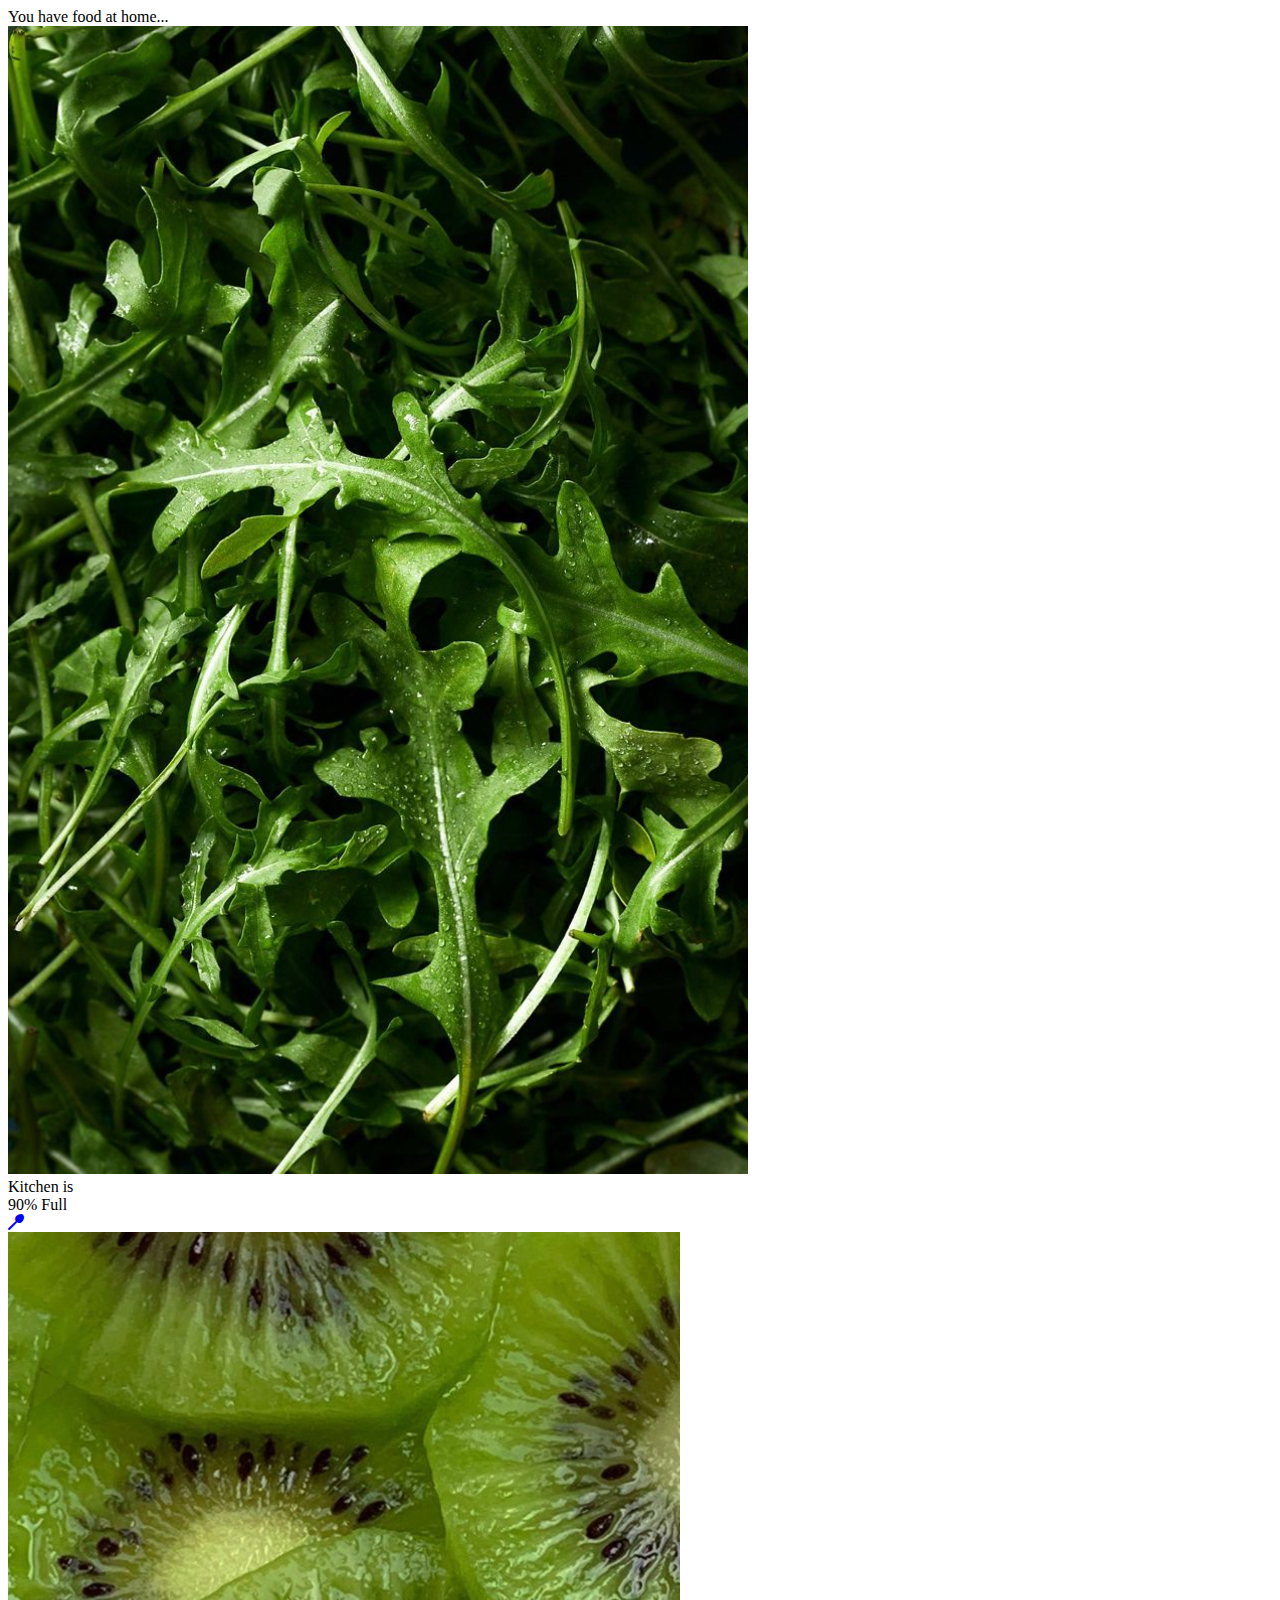
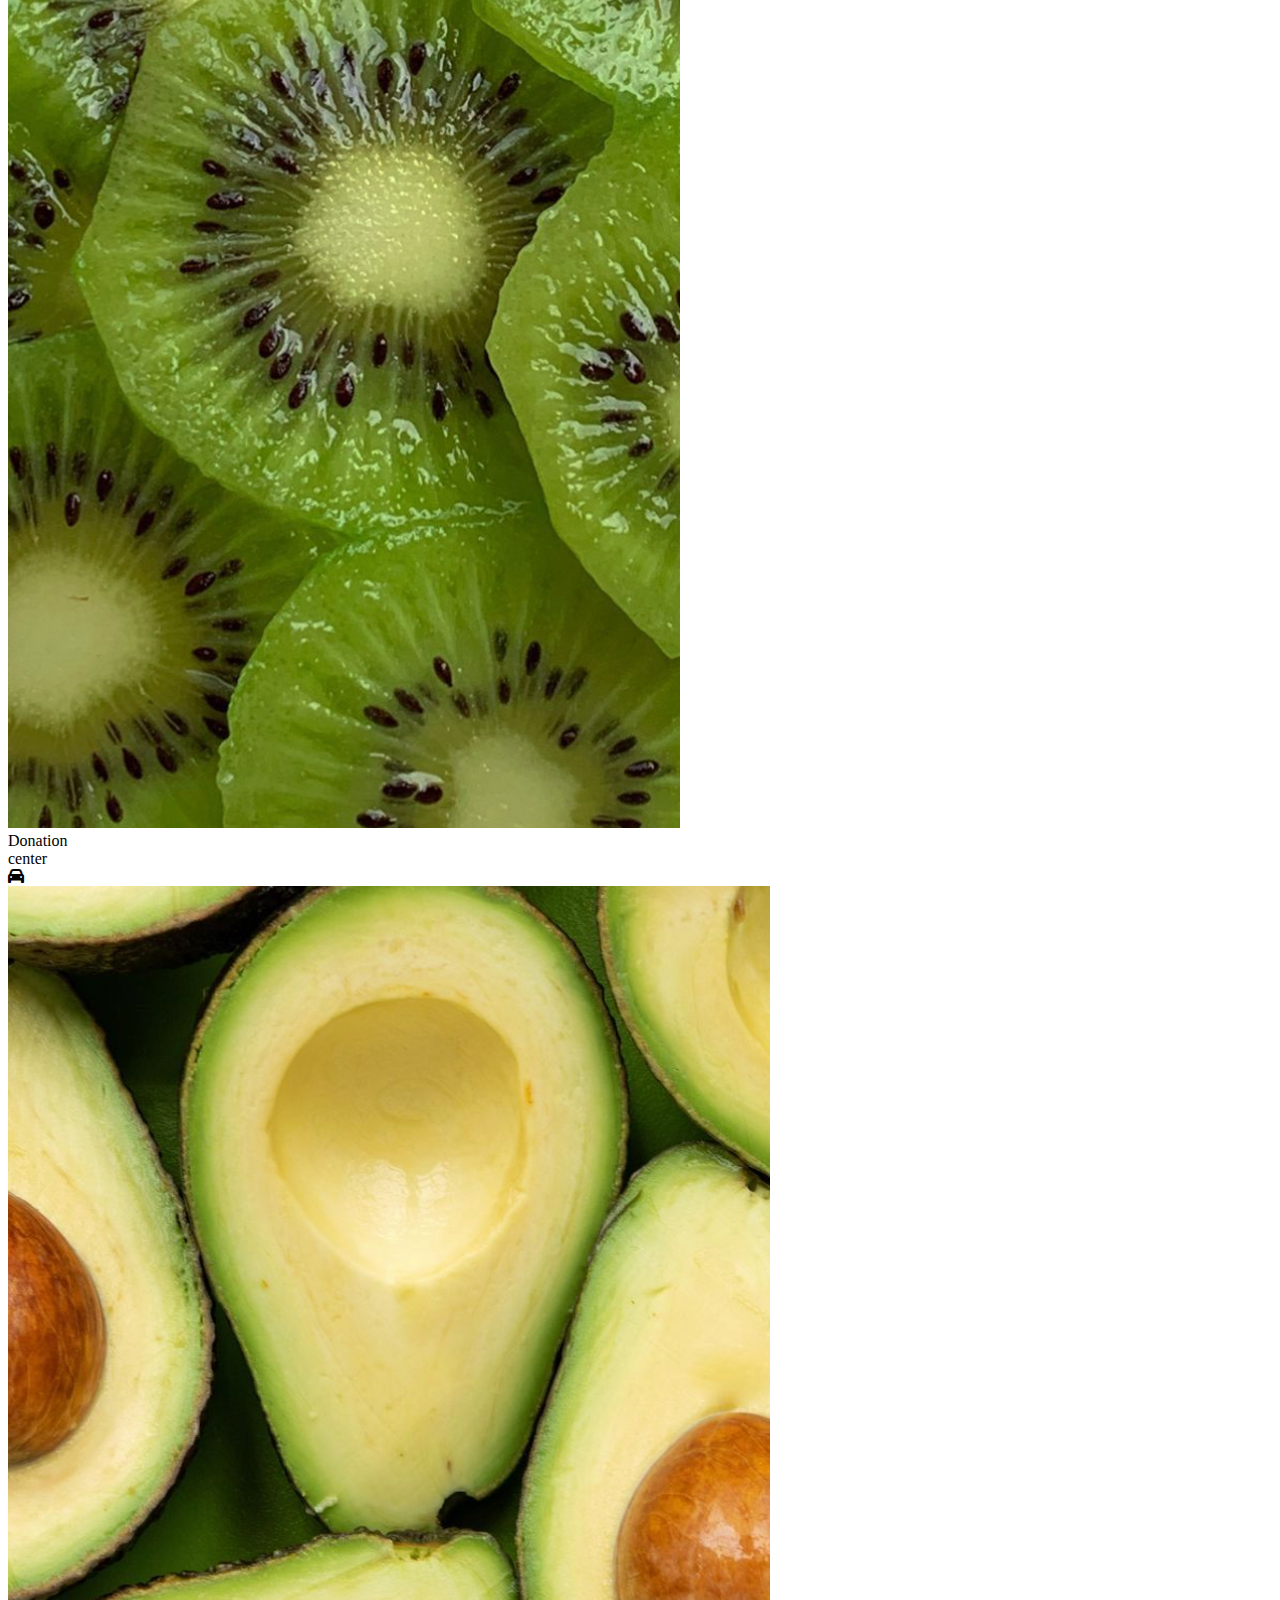
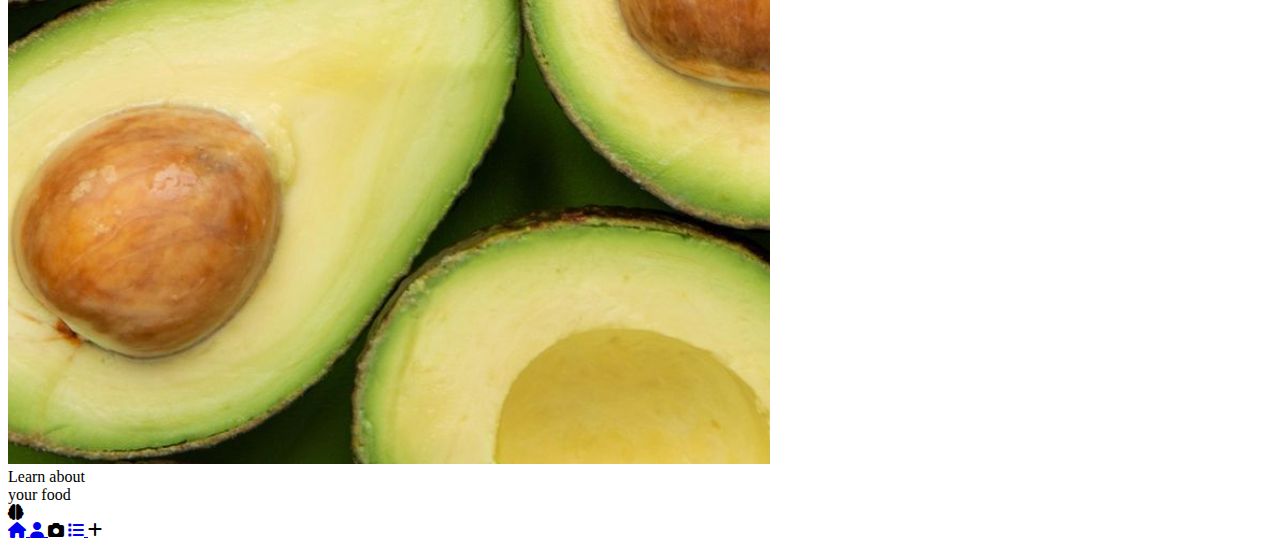
<file: index.html>
<!DOCTYPE html>
<html>
<head>
    <meta charset='utf-8'>
    <meta http-equiv='X-UA-Compatible' content='IE=edge'>
    <title>RIPE</title>

    <meta name="author" content="Jenna Viard">
    <meta name="descripition" content="this is the home page">
    <meta name="keywords" content="food, experation, waste magement, invatory mangment food donation">

    <meta name='viewport' content='width=device-width, initial-scale=1'>


    <link rel="stylesheet" href="css/style.css">
    <link rel="stylesheet" href="https://cdnjs.cloudflare.com/ajax/libs/font-awesome/6.5.0/css/all.min.css">
    <script src="js/main.js" defer></script>


</head>
<body>
    <section class="youhavefoodathome">
        <div>You have food at home...</div>
    </section>



    <section class="homeselects">
    <div class="image">
        <img src="images/homearu.png" alt="Home ARU kitchen photo">
        <div class="overlayText"> Kitchen is <br> 90% Full</div>
        <div class="cornerIcon">
            <a href="VirtualKitchen.html" target="_blank"> <i class="fa-solid fa-spoon"></i>   </a> 
            
        </div>
    </div>
    </section>

    <section class="homeselects">
    <div class="image">
        <img src="images/homekiw.png" alt="Home ARU kitchen photo">
        <div class="overlayText"> Donation<br> center </div>
        <div class="cornerIcon">
            <i class="fa-solid fa-car"></i>  
        </div>
    </div>
    </section>

    <section class="homeselects">
    <div class="image">
        <img src="images/homeavo.png" alt="Home ARU kitchen photo">
        <div class="overlayText"> Learn about <br> your food </div>
        <div class="cornerIcon">
            <i class="fa-solid fa-brain"></i>  
        </div>
    </div>
    </section>

    
  <section class="navbar">
      <div class="navbar">
      <a href="index.html" target="_blank"> <i class="fa-solid fa-house"></i> </a> 
      <a href="profile.html" target="_blank"> <i class="fa-solid fa-user"></i> </a> 
      <i class="fa-solid fa-camera"></i>
      <a href="notifications.html" target="_blank"> <i class="fa-solid fa-list"></i> </a> 
      <i class="fa-solid fa-plus"></i>
      </div>
  </section>

</body>
</html>
</file>
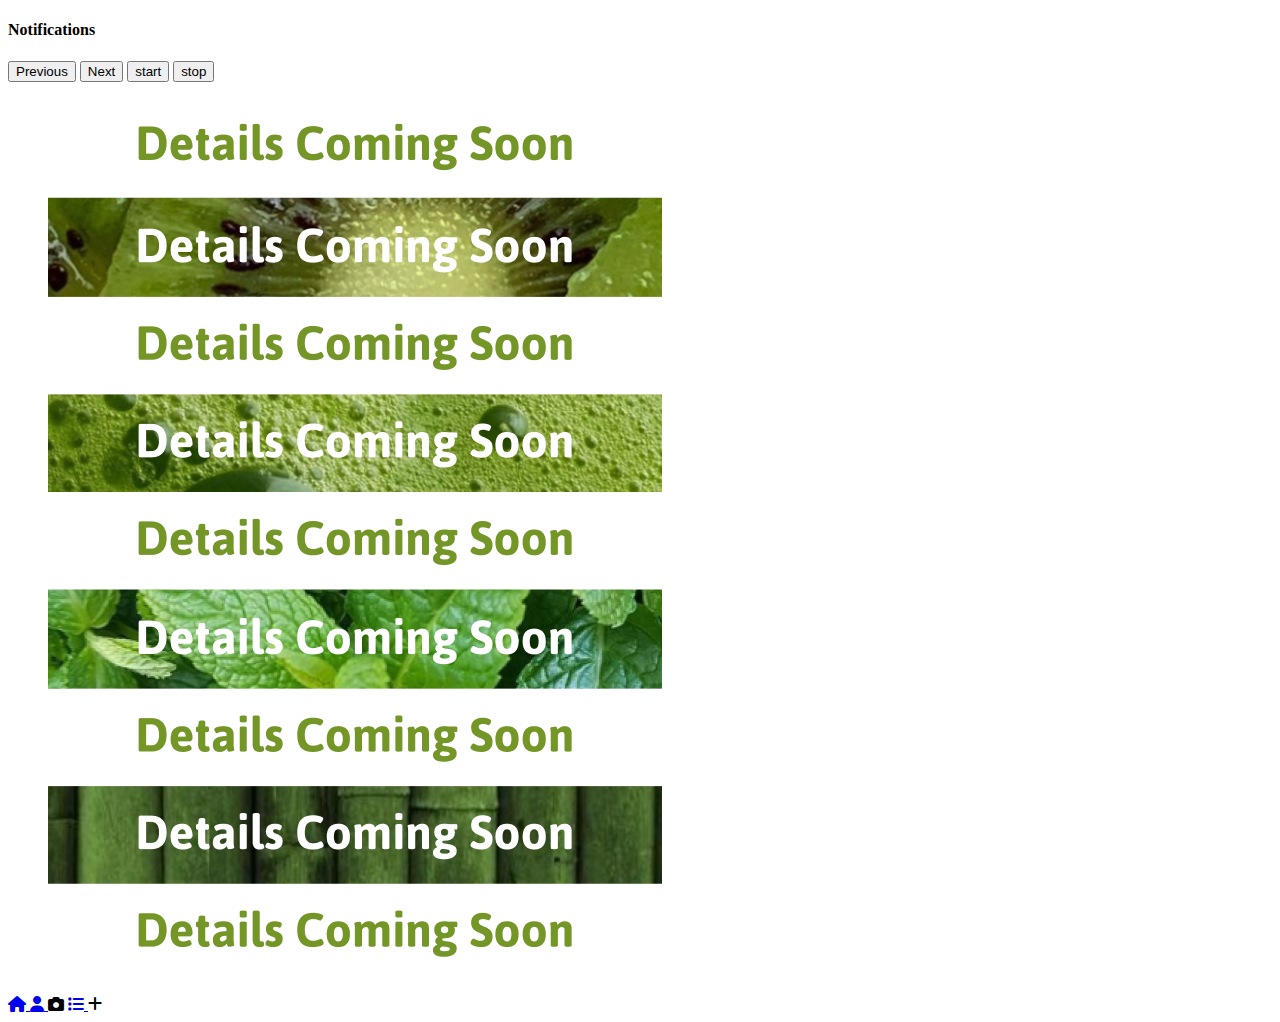
<file: notifications.html>
<!DOCTYPE html>
<html>
<head>
    <meta charset='utf-8'>
    <meta http-equiv='X-UA-Compatible' content='IE=edge'>
    <title>RIPE</title>

    <meta name="author" content="Jenna Viard">
    <meta name="descripition" content="this is the notifications page">
    <meta name="keywords" content="notifications">

    <meta name='viewport' content='width=device-width, initial-scale=1'>
    <script src="js/main.js" defer></script>


    <link rel="stylesheet" href="css/style.css">
    <link rel="stylesheet" href="https://cdnjs.cloudflare.com/ajax/libs/font-awesome/6.5.0/css/all.min.css">

</head>
<body>



    <section class="header">
        <div class="header">
             <h4> Notifications </h4>
        </div>
    </section>
        <button id="previous">Previous</button>
        <button id="next">Next</button>
        <button id="start">start</button>
        <button id="stop">stop</button>

        <figure class="imageGallery">
            <img src="images/comingsoon1.png" alt="coming soon">
        </figure>


        <figure class="imageGallery">
            <img src="images/comingsoon2.png" alt="coming soon">
        </figure>

    <section class="navbar">
      <div class="navbar">
      <a href="index.html" target="_blank"> <i class="fa-solid fa-house"></i>   </a> 
      <a href="profile.html" target="_blank"> <i class="fa-solid fa-user"></i>   </a> 
      <i class="fa-solid fa-camera"></i>
      <a href="notifications.html" target="_blank"> <i class="fa-solid fa-list"></i>   </a> 
      <i class="fa-solid fa-plus"></i>
      </div>
  </section>
</body>
</html>
</file>
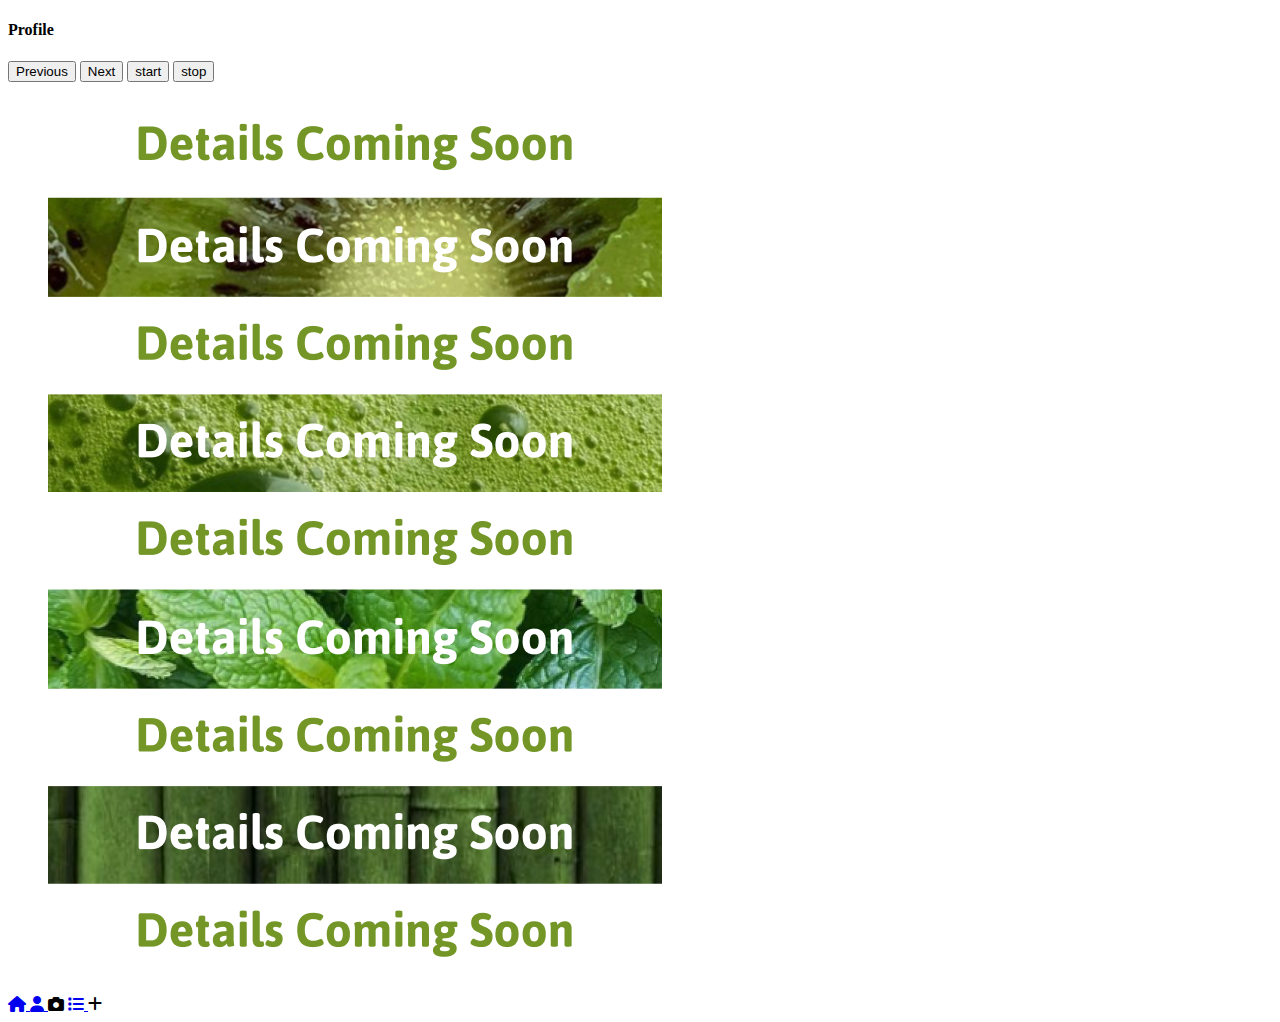
<file: profile.html>
<!DOCTYPE html>
<html>
<head>
    <meta charset='utf-8'>
    <meta http-equiv='X-UA-Compatible' content='IE=edge'>
    <title>RIPE</title>

    <meta name="author" content="Jenna Viard">
    <meta name="descripition" content="this is the profile page">
    <meta name="keywords" content="profile, sstumization, account">

    <meta name='viewport' content='width=device-width, initial-scale=1'>
    <script src='js/main.js' defer></script>


    <link rel="stylesheet" href="css/style.css">
    <link rel="stylesheet" href="https://cdnjs.cloudflare.com/ajax/libs/font-awesome/6.5.0/css/all.min.css">

</head>
<body>

    <section class="header">
        <div class="header">
             <h4> Profile </h4>
        </div>
    </section>

        <button id="previous">Previous</button>
        <button id="next">Next</button>
        <button id="start">start</button>
        <button id="stop">stop</button>

        <figure class="imageGallery">
            <img src="images/comingsoon1.png" alt="coming soon">
        </figure>


        <figure class="imageGallery">
            <img src="images/comingsoon2.png" alt="coming soon">
        </figure>

  <section class="navbar">
      <div class="navbar">
      <a href="index.html" target="_blank"> <i class="fa-solid fa-house"></i> </a> 
      <a href="profile.html" target="_blank"> <i class="fa-solid fa-user"></i> </a> 
      <i class="fa-solid fa-camera"></i>
      <a href="notifications.html" target="_blank"> <i class="fa-solid fa-list"></i> </a> 
      <i class="fa-solid fa-plus"></i>
      </div>
  </section>
</body>
</html>
</file>
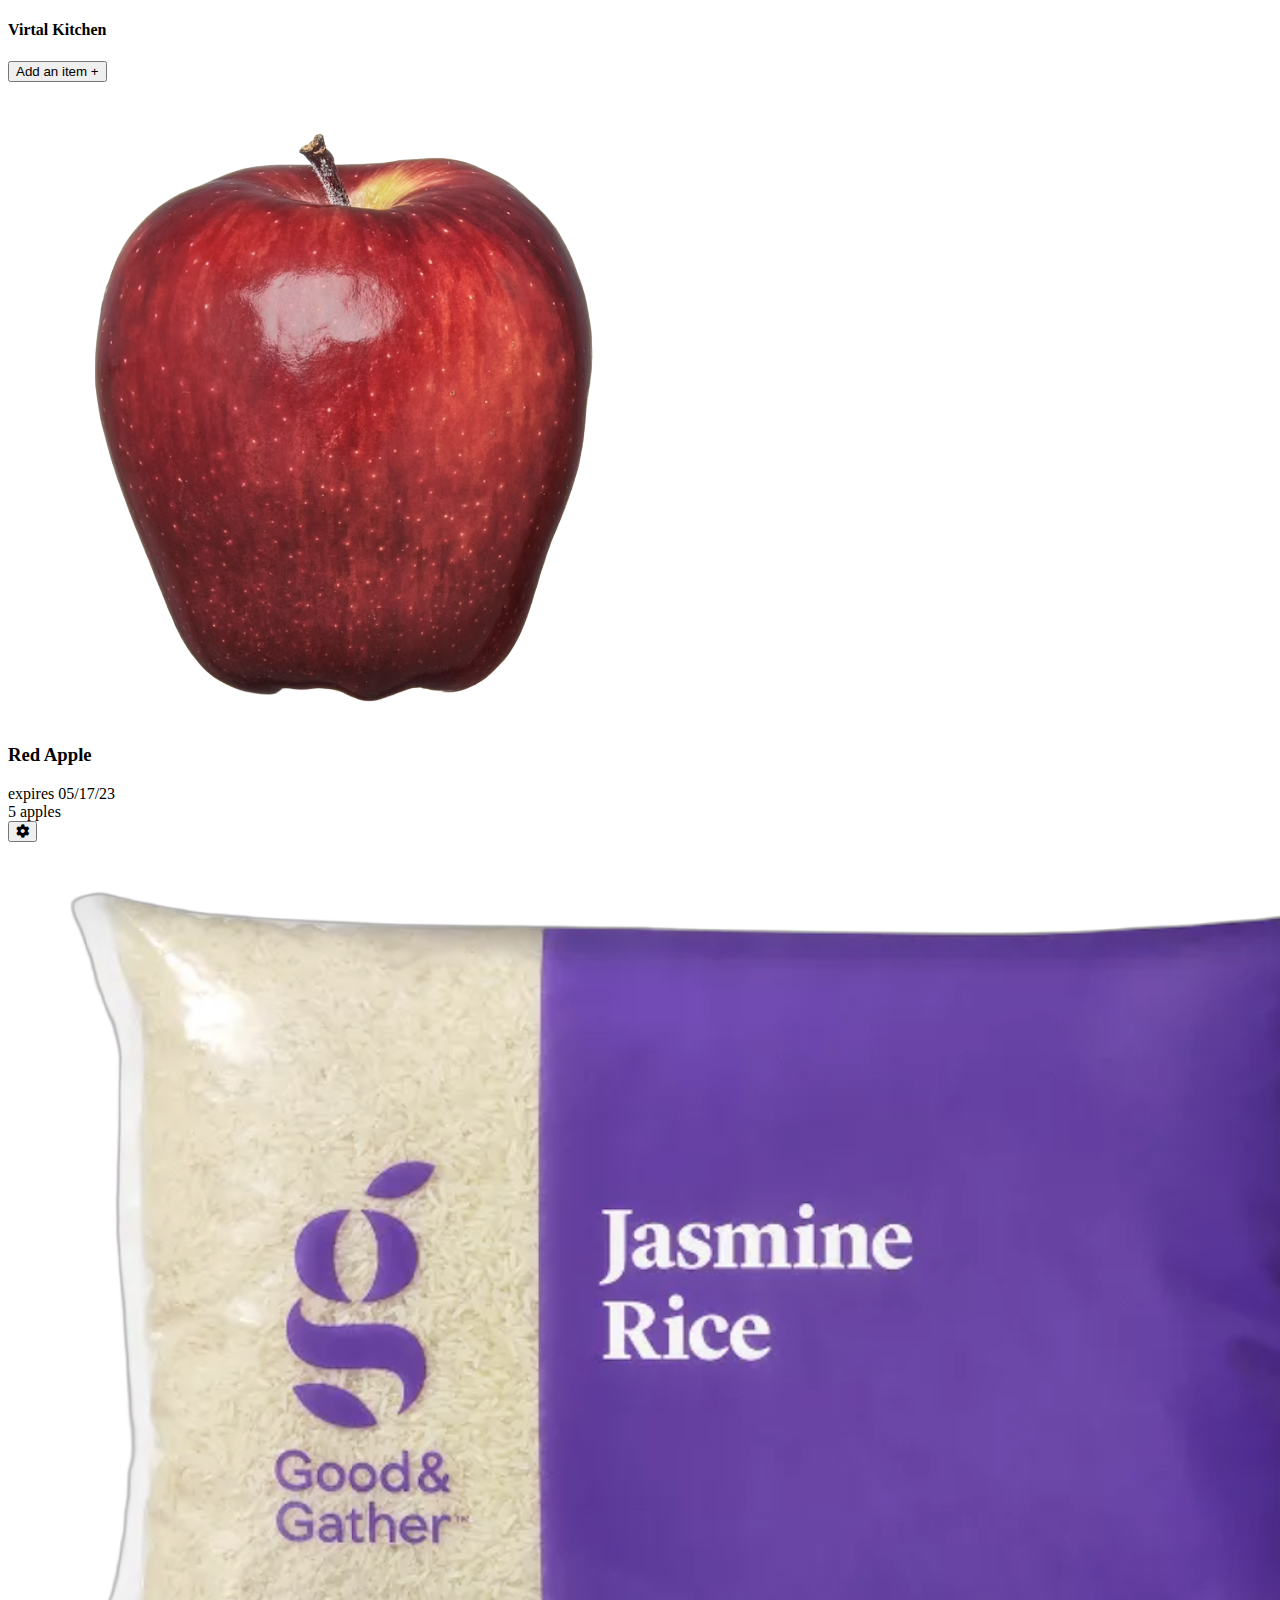
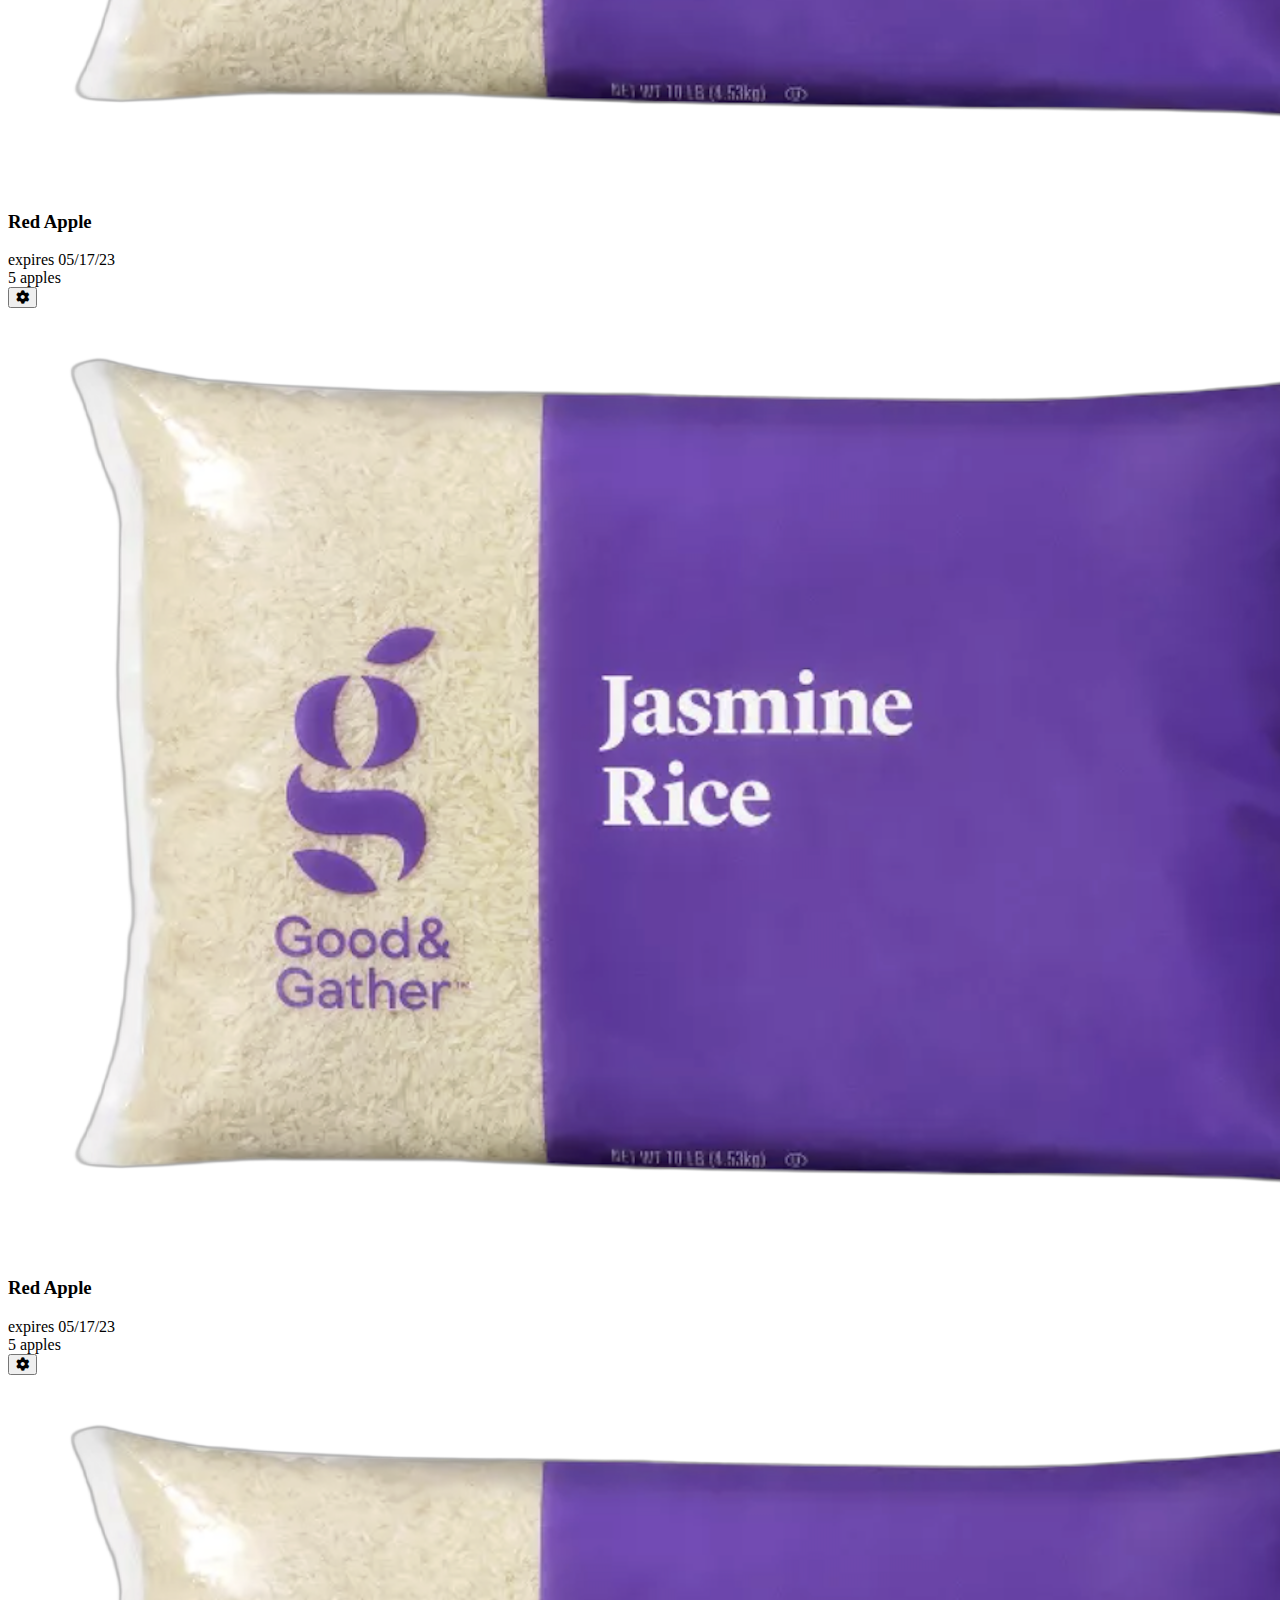
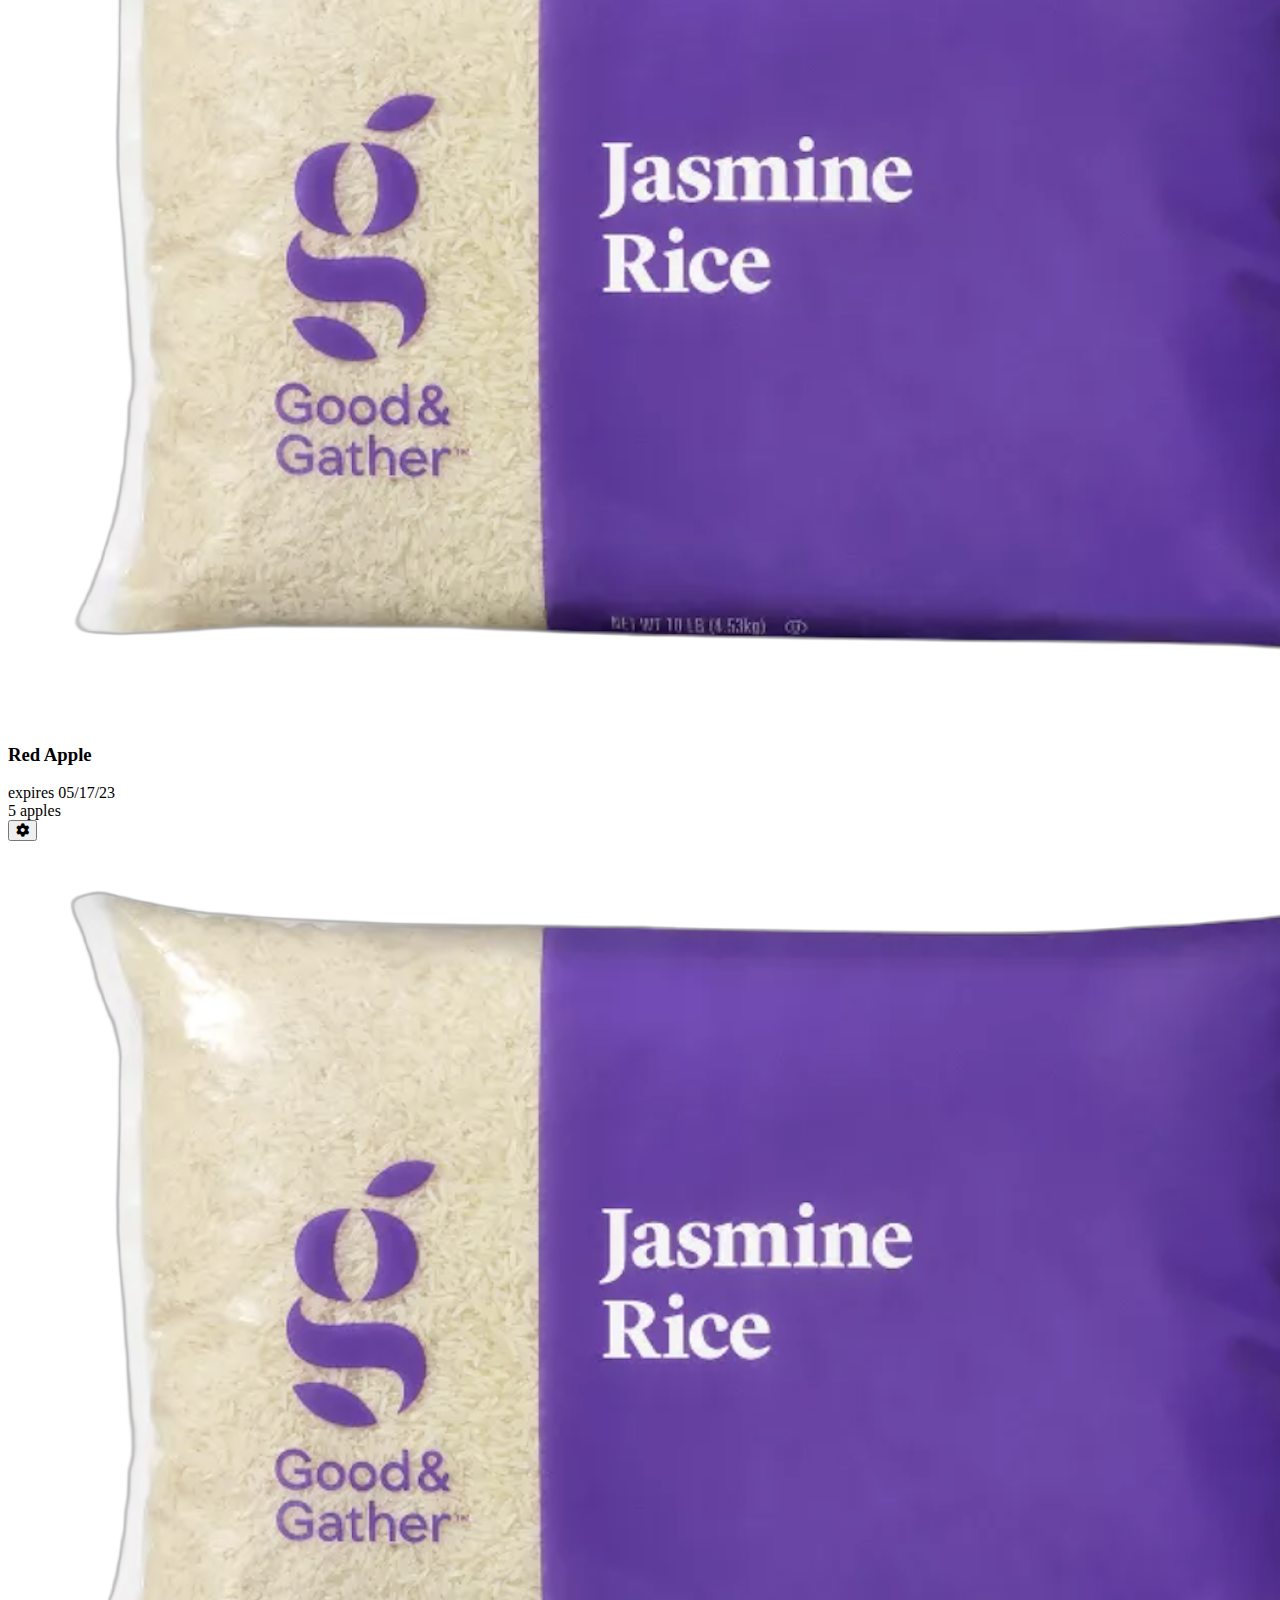
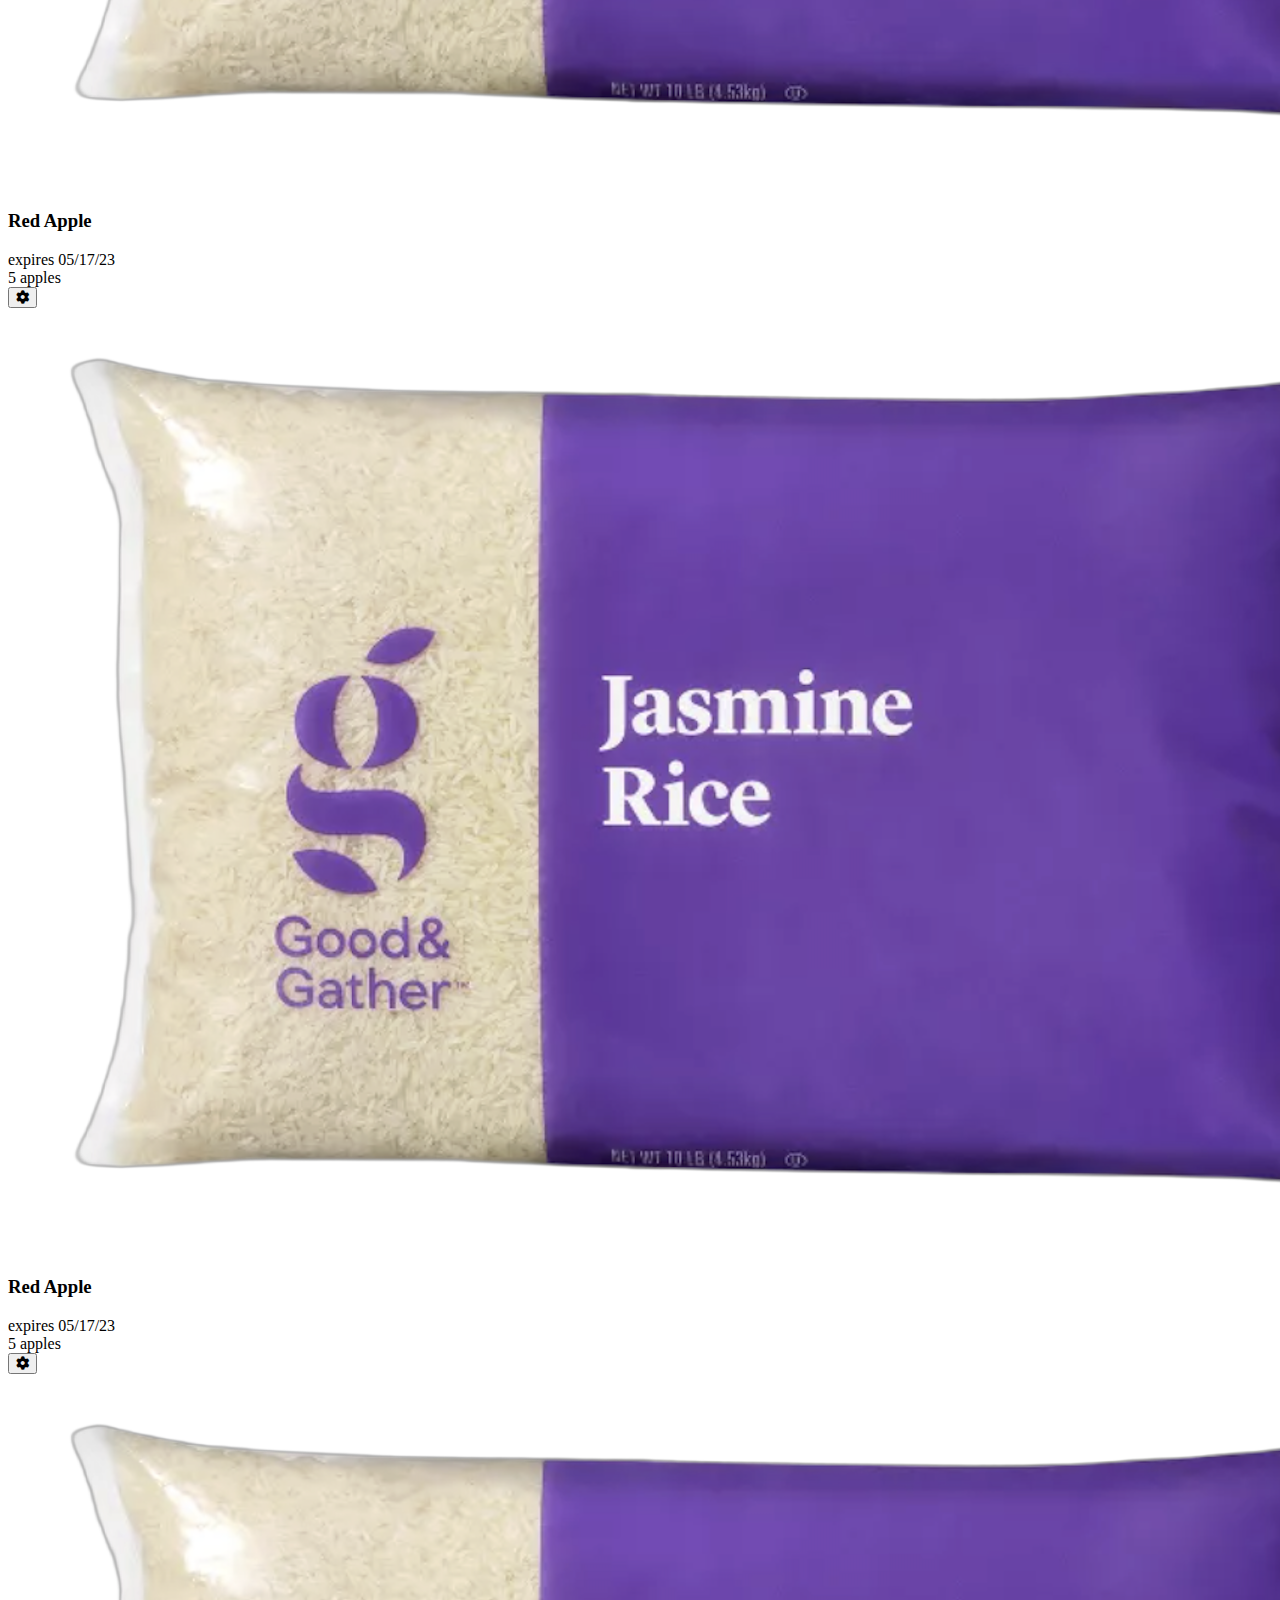
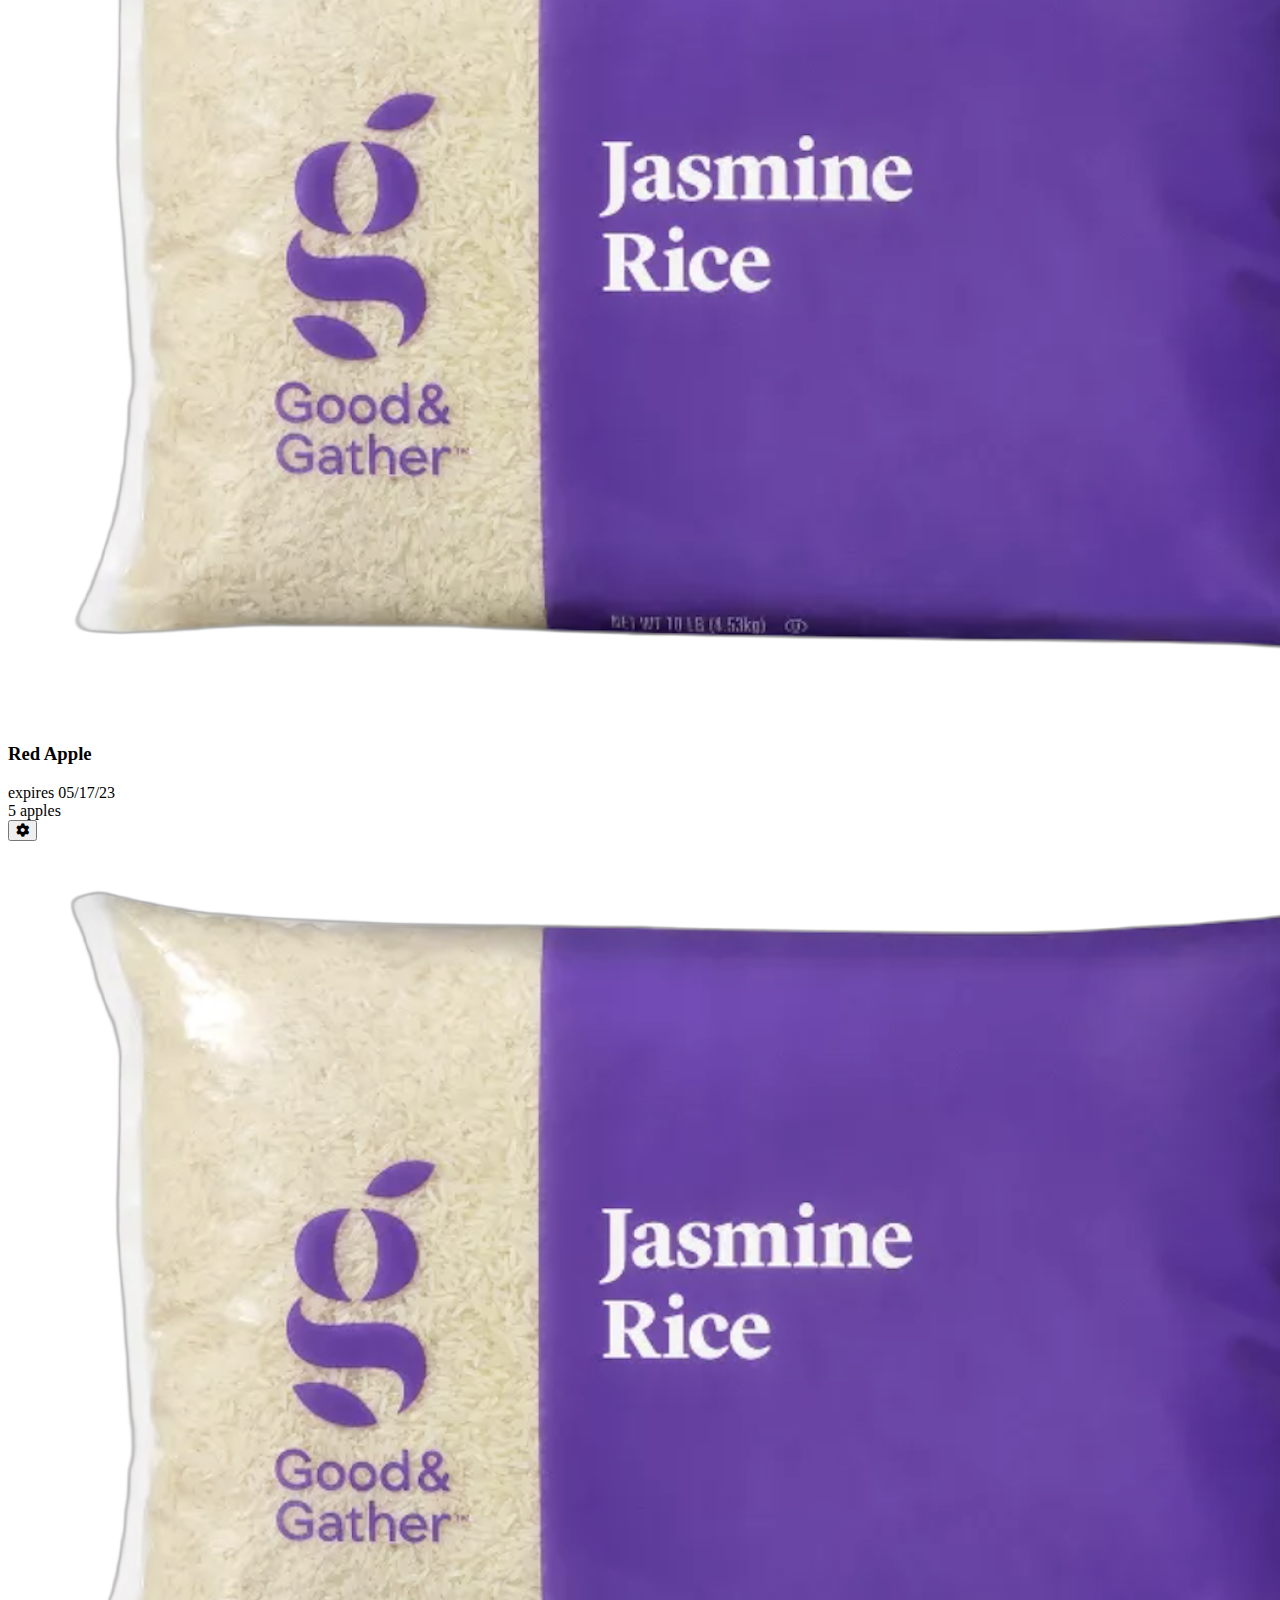
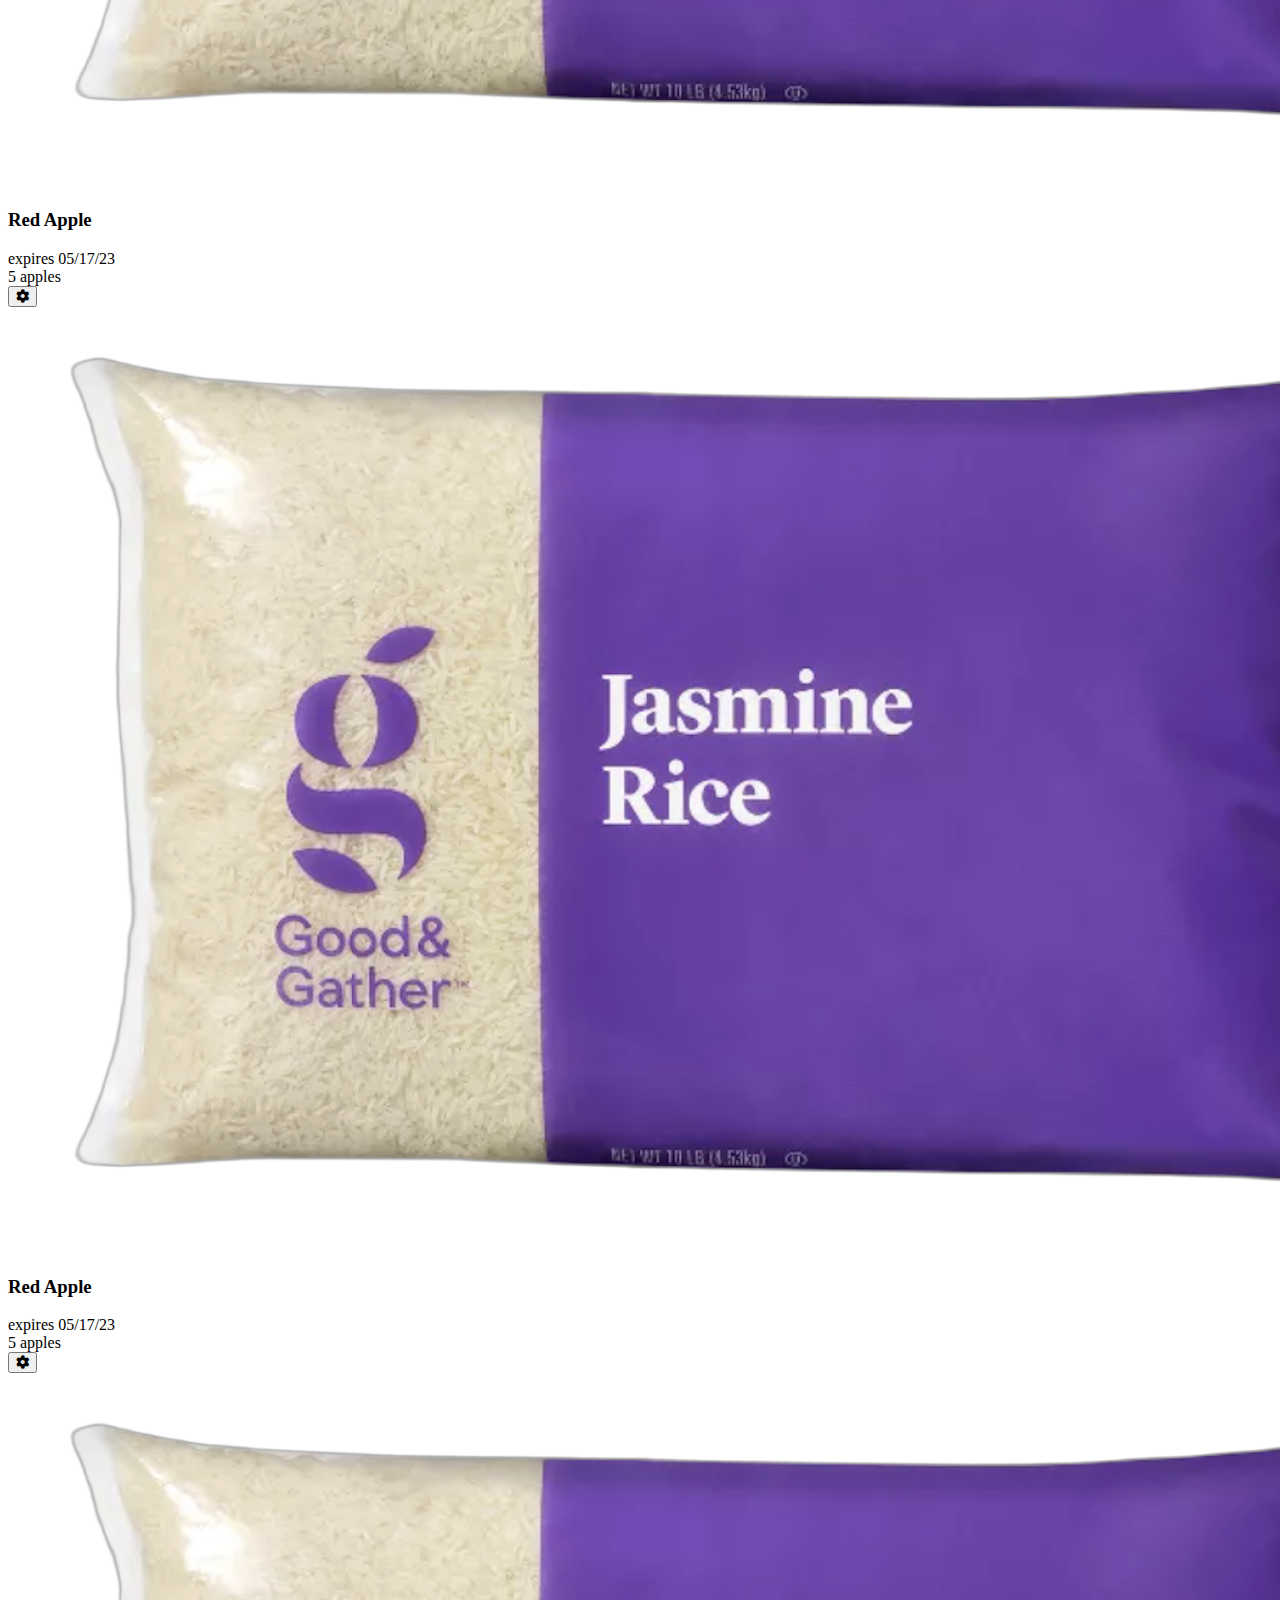
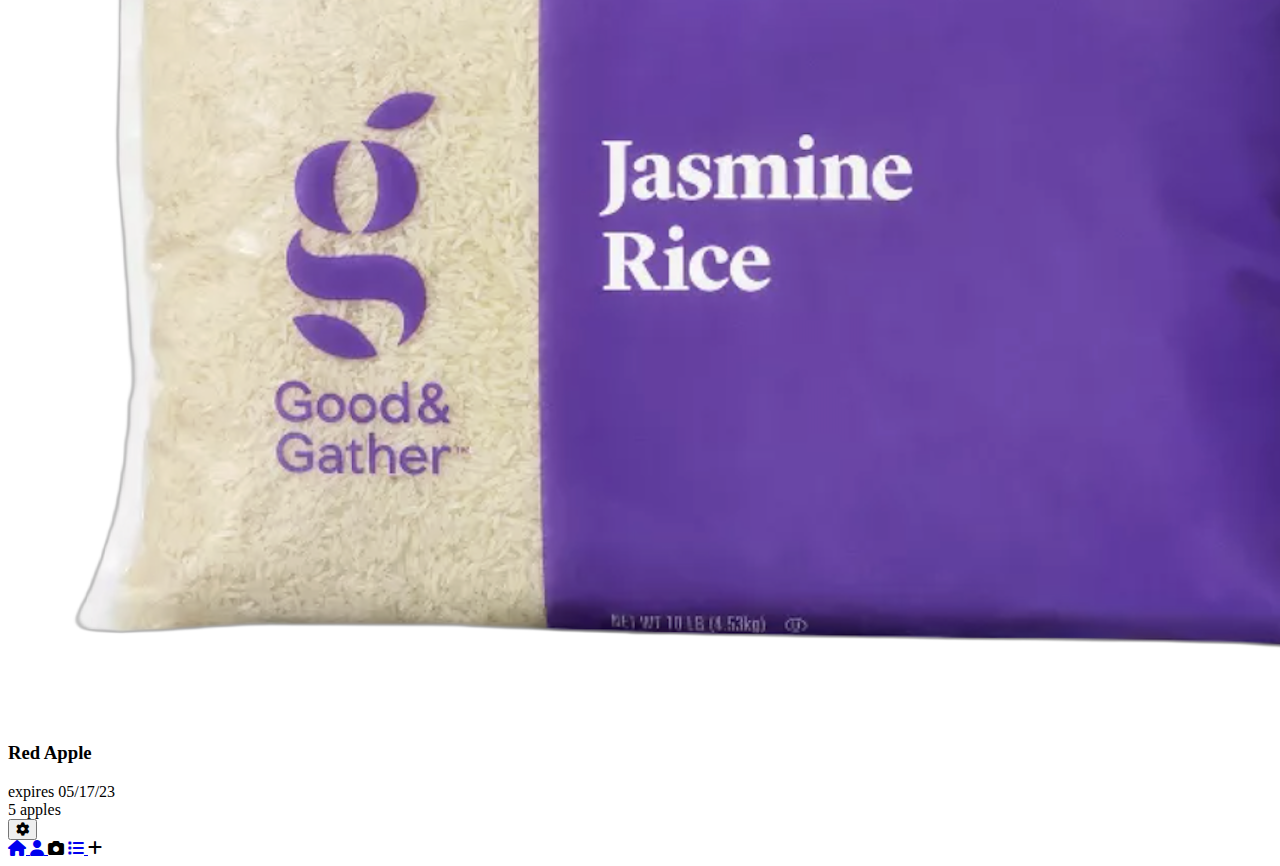
<file: VirtualKitchen.html>
<!DOCTYPE html>
<html>
<head>
    <meta charset='utf-8'>
    <meta http-equiv='X-UA-Compatible' content='IE=edge'>
    <title>RIPE</title>

    <meta name="author" content="Jenna Viard">
    <meta name="descripition" content="this is the virtual kitchen page">
    <meta name="keywords" content="food, experation, waste magement, invatory mangment food donation">

    <meta name='viewport' content='width=device-width, initial-scale=1'>
    <script src='js/main.js' defer></script>


    <link rel="stylesheet" href="css/style.css">
    <link rel="stylesheet" href="https://cdnjs.cloudflare.com/ajax/libs/font-awesome/6.5.0/css/all.min.css">

</head>
<body>
    
  <div class="headerBackground"></div>

  <section class="header">
      <div class="header">
          <h4> Virtal Kitchen</h4>
      </div>
  </section>

  <button class="addItem">Add an item +</button>

  <section class="kitchenInv">

    <article class="item">
      <img src="images/redapple.png" alt="Red Apple" class="itemImage">
      <div class="itemInfo">
        <h3 class="itemName">Red Apple</h3>
        <div class="itemDate">
          <div class="date"> expires 05/17/23</div>
        </div>
        <div class="itemAmount">5 apples</div>
      </div>
      <button class="itemEdit">
        <i class="fa-solid fa-gear"></i>
      </button>
    </article>

    <article class="item">
      <img src="images/jasmine-rice.png" alt="Red Apple" class="itemImage">
      <div class="itemInfo">
        <h3 class="itemName">Red Apple</h3>
        <div class="itemDate">
          <div class="date"> expires 05/17/23</div>
        </div>
        <div class="itemAmount">5 apples</div>
      </div>
      <button class="itemEdit">
        <i class="fa-solid fa-gear"></i>
      </button>
    </article>
  
    <article class="item">
      <img src="images/jasmine-rice.png" alt="Red Apple" class="itemImage">
      <div class="itemInfo">
        <h3 class="itemName">Red Apple</h3>
        <div class="itemDate">
          <div class="date"> expires 05/17/23</div>
        </div>
        <div class="itemAmount">5 apples</div>
      </div>
      <button class="itemEdit">
        <i class="fa-solid fa-gear"></i>
      </button>
    </article>

    <article class="item">
      <img src="images/jasmine-rice.png" alt="Red Apple" class="itemImage">
      <div class="itemInfo">
        <h3 class="itemName">Red Apple</h3>
        <div class="itemDate">
          <div class="date"> expires 05/17/23</div>
        </div>
        <div class="itemAmount">5 apples</div>
      </div>
      <button class="itemEdit">
        <i class="fa-solid fa-gear"></i>
      </button>
    </article>

    <article class="item">
      <img src="images/jasmine-rice.png" alt="Red Apple" class="itemImage">
      <div class="itemInfo">
        <h3 class="itemName">Red Apple</h3>
        <div class="itemDate">
          <div class="date"> expires 05/17/23</div>
        </div>
        <div class="itemAmount">5 apples</div>
      </div>
      <button class="itemEdit">
        <i class="fa-solid fa-gear"></i>
      </button>
    </article>

    <article class="item">
      <img src="images/jasmine-rice.png" alt="Red Apple" class="itemImage">
      <div class="itemInfo">
        <h3 class="itemName">Red Apple</h3>
        <div class="itemDate">
          <div class="date"> expires 05/17/23</div>
        </div>
        <div class="itemAmount">5 apples</div>
      </div>
      <button class="itemEdit">
        <i class="fa-solid fa-gear"></i>
      </button>
    </article>

    <article class="item">
      <img src="images/jasmine-rice.png" alt="Red Apple" class="itemImage">
      <div class="itemInfo">
        <h3 class="itemName">Red Apple</h3>
        <div class="itemDate">
          <div class="date"> expires 05/17/23</div>
        </div>
        <div class="itemAmount">5 apples</div>
      </div>
      <button class="itemEdit">
        <i class="fa-solid fa-gear"></i>
      </button>
    </article>

    <article class="item">
      <img src="images/jasmine-rice.png" alt="Red Apple" class="itemImage">
      <div class="itemInfo">
        <h3 class="itemName">Red Apple</h3>
        <div class="itemDate">
          <div class="date"> expires 05/17/23</div>
        </div>
        <div class="itemAmount">5 apples</div>
      </div>
      <button class="itemEdit">
        <i class="fa-solid fa-gear"></i>
      </button>
    </article>

    <article class="item">
      <img src="images/jasmine-rice.png" alt="Red Apple" class="itemImage">
      <div class="itemInfo">
        <h3 class="itemName">Red Apple</h3>
        <div class="itemDate">
          <div class="date"> expires 05/17/23</div>
        </div>
        <div class="itemAmount">5 apples</div>
      </div>
      <button class="itemEdit">
        <i class="fa-solid fa-gear"></i>
      </button>
    </article>

    <article class="item">
      <img src="images/jasmine-rice.png" alt="Red Apple" class="itemImage">
      <div class="itemInfo">
        <h3 class="itemName">Red Apple</h3>
        <div class="itemDate">
          <div class="date"> expires 05/17/23</div>
        </div>
        <div class="itemAmount">5 apples</div>
      </div>
      <button class="itemEdit">
        <i class="fa-solid fa-gear"></i>
      </button>
    </article>
    
  </section>

  <section class="navbar">
      <div class="navbar">
      <a href="index.html" target="_blank"> <i class="fa-solid fa-house"></i> </a> 
      <a href="profile.html" target="_blank"> <i class="fa-solid fa-user"></i> </a> 
      <i class="fa-solid fa-camera"></i>
      <a href="notifications.html" target="_blank"> <i class="fa-solid fa-list"></i> </a> 
      <i class="fa-solid fa-plus"></i>
      </div>
  </section>
</body>
</html>
</file>
<file: css/style.css>
@import url('https://fonts.googleapis.com/css2?family=Cabin:ital,wght@0,400..700;1,400..700&family=Playfair+Display:ital,wght@0,400..900;1,400..900&family=Roboto:ital,wght@0,100..900;1,100..900&display=swap');


/* IPHONE 14 PRO MAX*/
@media only screen and (device-width:430px) and (device-height:932px) 
{
    body
    {
        margin: 0;
        padding: 0;
    }

    .youhavefoodathome 
    {
        display: grid;
        grid-template-columns: 2fr 1fr;
        grid-template-rows: 1fr;
        margin-top: 90px;
        margin-bottom: 10px;
        width: 100%; 
    }

    .youhavefoodathome > :first-child 
    {
        background-color: #729628;
        font-size: 25px;
        font-family: 'Open San', sans-serif;
        color: white;
        padding-left: 5px; 
    }

    .homeselects
    {
        position: relative;
        width: 100%;
        display: flex;
        justify-content: center;
        margin-top: 10px;
    }

    .image
    {
      position: relative;
      width: 100%;
      max-width: 600px;
    }

    .image img 
    {
      width: 100%;
      height: 225px;
      display: block;
      object-fit: cover;
    }

    .cornerIcon 
    {
      position: absolute;
      bottom: 40px;     
      right: 30px; 
      width: 50px;
      height: 50px;
      border-radius: 50%;
      background-color: white;              
      box-shadow: 0px 2px 6px rgba(0,0,0,0.4);
      display: flex;
      align-items: center;
      justify-content: center;
      color: #729628;     
      font-size: 25px;  
    }

    .overlayText 
    {
        position: absolute;
        top: 40px;
        left: 10px;
        color: white;
        font-size: 65px;
        font-family: 'Open San', sans-serif;
        text-shadow: 2px 2px 6px rgba(0, 0, 0, 0.6);
    }


    .navbar 
    {
      background-color: #729628;
      position: fixed;
      bottom: 0;
      left: 0;
      width: 100%;
      height: 100px;
      display: grid;        
      grid-template-rows: 1fr;               
      grid-template-columns: 1fr 1fr 1fr 1fr 1fr;
      align-items: center;
      text-align: center;
      z-index: 1000;

      color: white;
      font-size: 40px;
      cursor: pointer;
      transition: transform 0.2s ease, color 0.2s ease;
      text-shadow: 2px 2px 6px rgba(0, 0, 0, 0.6);
    }

    .headerBackground /*this layer helps the item cards appear to disappear when scrolling (its the only solution i though about). */
    {
      position: fixed;
      top: 0;
      left: 0;
      width: 100%;
      height: 190px;           
      background-color: white;
      z-index: 999;          
    }

    .header 
    {
      font-family: 'Open Sans', sans-serif;
      position: fixed;
      top: 0;
      left: 0;
      width: 100%;
      text-align: center;
      font-size: 24px;
      font-weight: bold;
      padding: 40px 0px;         
      z-index: 1000;        
    }

    .addItem 
    {
      position: fixed;
      margin-top: 20px;
      top: 90px;              
      left: 50%;
      transform: translateX(-50%);
      background-color: #729628;
      color: white;
      font-size: 18px;
      font-weight: 600;
      border: none;
      border-radius: 25px;
      padding: 10px 20px;
      box-shadow: 0 4px 8px rgba(0, 0, 0, 0.3);
      cursor: pointer;
      z-index: 1000;          
      transition: background-color 0.2s ease, transform 0.2s ease;
      background-color: #88b34a;
    }


    .kitchenInv 
    {
      display: grid;
      grid-template-columns: repeat(2, 1fr); 
      gap: 16px 12px;                       
      padding: 210px 16px 100px;
      justify-items: center;
    }


    .item
    {
      position: relative;
      background: #f8f9fa;
      border-radius: 16px;
      box-shadow: 0 4px 12px rgba(0,0,0,0.15);
      overflow: hidden;
      width: 100%;
      max-width: 200px;
      padding: 2px;
      display: flex;
      flex-direction: column;
      align-items: center;
    }


    .itemImage 
    {
      width: 100%;
      height: 50%;     
      object-fit: contain; 
      margin: 0;
      filter: drop-shadow(0 2px 4px rgba(0,0,0,0.25));
    }

    .itemInfo
    {
      width: 100%;
      padding: 2px;
      font-family: 'Open San', sans-serif;
    }

    .itemName
    {
      margin-bottom: 2px;
      font-size: 25px;
      font-weight: bold;
    }

    .itemDate
    {
      font-size: 20px;
      color: #729628;
      font-weight: 600;
      margin-left: 4px;
    }

    .itemAmount
    {
      margin-top: 20px;
      font-size: 30px;
      font-weight: 500;
      color: #222;
    }


    .itemEdit
    {
      position: absolute;
      right: 10px;
      bottom: 10px;
      width: 26px;
      height: 26px;
      border-radius: 50%;
      background-color: #fff;
      border: none;
      box-shadow: 0 2px 5px rgba(0,0,0,0.3);
      display: flex;
      align-items: center;
      justify-content: center;
      color: #729628;
      font-size: 13px;
    }


    .clickBox
    {
      width: 200px;
      height: 200px;
      background-color: red;
      transition: background-color 0.3s ease;
    }

    .buttonStyle
    {
        padding: 10px 20px;
        font-size: 16px;
        cursor: pointer;
        background-color: #4CAF50;
        color: white;
        border: none;
        border-radius: 5px;
        transition: background-color 1.0s ease;
    }

    .buttonStyle:hover 
    {
        background-color: #45a049;
        transition: background-color 1.0s ease;
    }

    .showHideContainer 
    {
        width: 300px;
        height: 150px;
        background-color: lightgray;
        margin-top: 10px;
        display: block;
        padding: 10px;
        box-sizing: border-box;
        transition: opacity 0.5s ease;
        opacity: 1;
        visibility: visible;
    }

    .showHideContainer.hide 
    {
        opacity: 0;
        visibility: hidden;
        transition: opacity 0.5s ease;
    }

    .imageGallery img 
    {
      display: block;
      width: 100%;     
      height: auto;
    }

    .imageGallery 
    {
      align-items: left;
      margin: 0;
      margin-top: 150px;
      padding: 0;
    }

}

/* FOR IPAD PRO*/

@media only screen and (device-width:1024px) and (device-height:1366px) 
{
    body
    {
        margin: 0;
        padding: 0;
    }

    .youhavefoodathome 
    {
        display: grid;
        grid-template-columns: 2fr 1fr;
        grid-template-rows: 1fr;
        margin-top: 120px;
        margin-bottom: 20px;
        width: 100%; 
    }

    .youhavefoodathome > :first-child 
    {
        background-color: #729628;
        font-size: 40px;
        font-family: 'Open San', sans-serif;
        color: white;
        padding-left: 5px; 
    }

    .homeselects
    {
        position: relative;
        width: 100%;
        display: flex;
        justify-content: center;
        margin-top: 10px;
    }

    .image
    {
      position: relative;
      width: 100%;
      max-width: 100%;
    }

    .image img 
    {
      width: 100%;
      height: 325px;
      display: block;
      object-fit: cover;
    }

    .cornerIcon 
    {
      position: absolute;
      bottom: 40px;     
      right: 30px; 
      width: 100px;
      height: 100px;
      border-radius: 50%;
      background-color: white;              
      box-shadow: 0px 2px 6px rgba(0,0,0,0.4);
      display: flex;
      align-items: center;
      justify-content: center;
      color: #729628;     
      font-size: 50px;  
    }

    .overlayText 
    {
        position: absolute;
        top: 40px;
        left: 10px;
        color: white;
        font-size: 120px;
        font-family: 'Open San', sans-serif;
        text-shadow: 2px 2px 6px rgba(0, 0, 0, 0.6);
    }


    .navbar 
    {
      background-color: #729628;
      position: fixed;
      bottom: 0;
      left: 0;
      width: 100%;
      height: 175px;
      display: grid;        
      grid-template-rows: 1fr;               
      grid-template-columns: 1fr 1fr 1fr 1fr 1fr;
      align-items: center;
      text-align: center;
      z-index: 1000;

      color: white;
      font-size: 80px;
      cursor: pointer;
      transition: transform 0.2s ease, color 0.2s ease;
      text-shadow: 2px 2px 6px rgba(0, 0, 0, 0.6);
    }

    .headerBackground /*this layer helps the item cards appear to disappear when scrolling (its the only solution i though about). */
    {
      position: fixed;
      top: 0;
      left: 0;
      width: 100%;
      height: 280px;           
      background-color: white;
      z-index: 999;          
    }

    .header 
    {
      font-family: 'Open San', sans-serif;
      position: fixed;
      top: 0;
      left: 0;
      width: 100%;
      text-align: center;
      font-size: 48px;
      font-weight: bold;
      padding: 45px 0px;         
      z-index: 1000;        
    }

    .addItem
    {
      position: fixed;
      margin-top: 10px;
      top: 180px;              
      left: 50%;
      transform: translateX(-50%);
      background-color: #729628;
      color: white;
      font-size: 36px;
      font-weight: 600;
      border: none;
      border-radius: 25px;
      padding: 10px 20px;
      box-shadow: 0 4px 8px rgba(0, 0, 0, 0.3);
      cursor: pointer;
      z-index: 1000;          
      transition: background-color 0.2s ease, transform 0.2s ease;
      background-color: #88b34a;
    }


    .kitchenInv 
    {
      display: grid;
      grid-template-columns: 1fr 1fr 1fr 1fr; 
      gap: 16px 12px;                       
      padding: 270px 16px 100px;
      justify-items: center;
    }


    .item
    {
      position: relative;
      background: #f8f9fa;
      border-radius: 16px;
      box-shadow: 0 4px 12px rgba(0,0,0,0.15);
      overflow: hidden;
      width: 100%;
      max-width: 200px;
      padding: 2px;
      display: flex;
      flex-direction: column;
      align-items: center;
    }


    .itemImage
    {
      width: 100%;
      height: 50%;     
      object-fit: contain; 
      margin: 0;
      filter: drop-shadow(0 2px 4px rgba(0,0,0,0.25));
    }

    .itemInfo
    {
      width: 100%;
      padding: 2px;
      font-family: 'Open San', sans-serif;
    }

    .itemName
    {
      margin-bottom: 2px;
      font-size: 30px;
      font-weight: bold;
    }

    .itemDate
    {
      font-size: 25px;
      color: #729628;
      font-weight: 600;
      margin-left: 2px;
    }

    .itemAmount 
    {
      margin-top: 40px;
      font-size: 35px;
      font-weight: 500;
      color: #222;
    }


    .itemEdit
    {
      position: absolute;
      right: 20px;
      bottom: 20px;
      width: 26px;
      height: 26px;
      border-radius: 50%;
      background-color: #fff;
      border: none;
      box-shadow: 0 2px 5px rgba(0,0,0,0.3);
      display: flex;
      align-items: center;
      justify-content: center;
      color: #729628;
      font-size: 13px;
    }

    .clickBox
    {
      width: 200px;
      height: 200px;
      transition: background-color 0.3s ease;
    }

    .buttonStyle
    {
        padding: 10px 20px;
        font-size: 16px;
        cursor: pointer;
        background-color: #4CAF50;
        color: white;
        border: none;
        border-radius: 5px;
        transition: background-color 1.0s ease;
    }

    .buttonStyle:hover 
    {
        background-color: #45a049;
        transition: background-color 1.0s ease;
    }

    .showHideContainer 
    {
        width: 300px;
        height: 150px;
        background-color: lightgray;
        margin-top: 10px;
        display: block;
        padding: 10px;
        box-sizing: border-box;
        transition: opacity 0.5s ease;
        opacity: 1;
        visibility: visible;
    }

    .showHideContainer.hide 
    {
        opacity: 0;
        visibility: hidden;
        transition: opacity 0.5s ease;
    }

    .imageGallery img 
    {
      display: block;
      width: 100%;     
      height: auto;
    }

    .imageGallery 
    {
      align-items: left;
      margin: 0;
      margin-top: 190px;
      padding: 0;
    }

}
</file>
